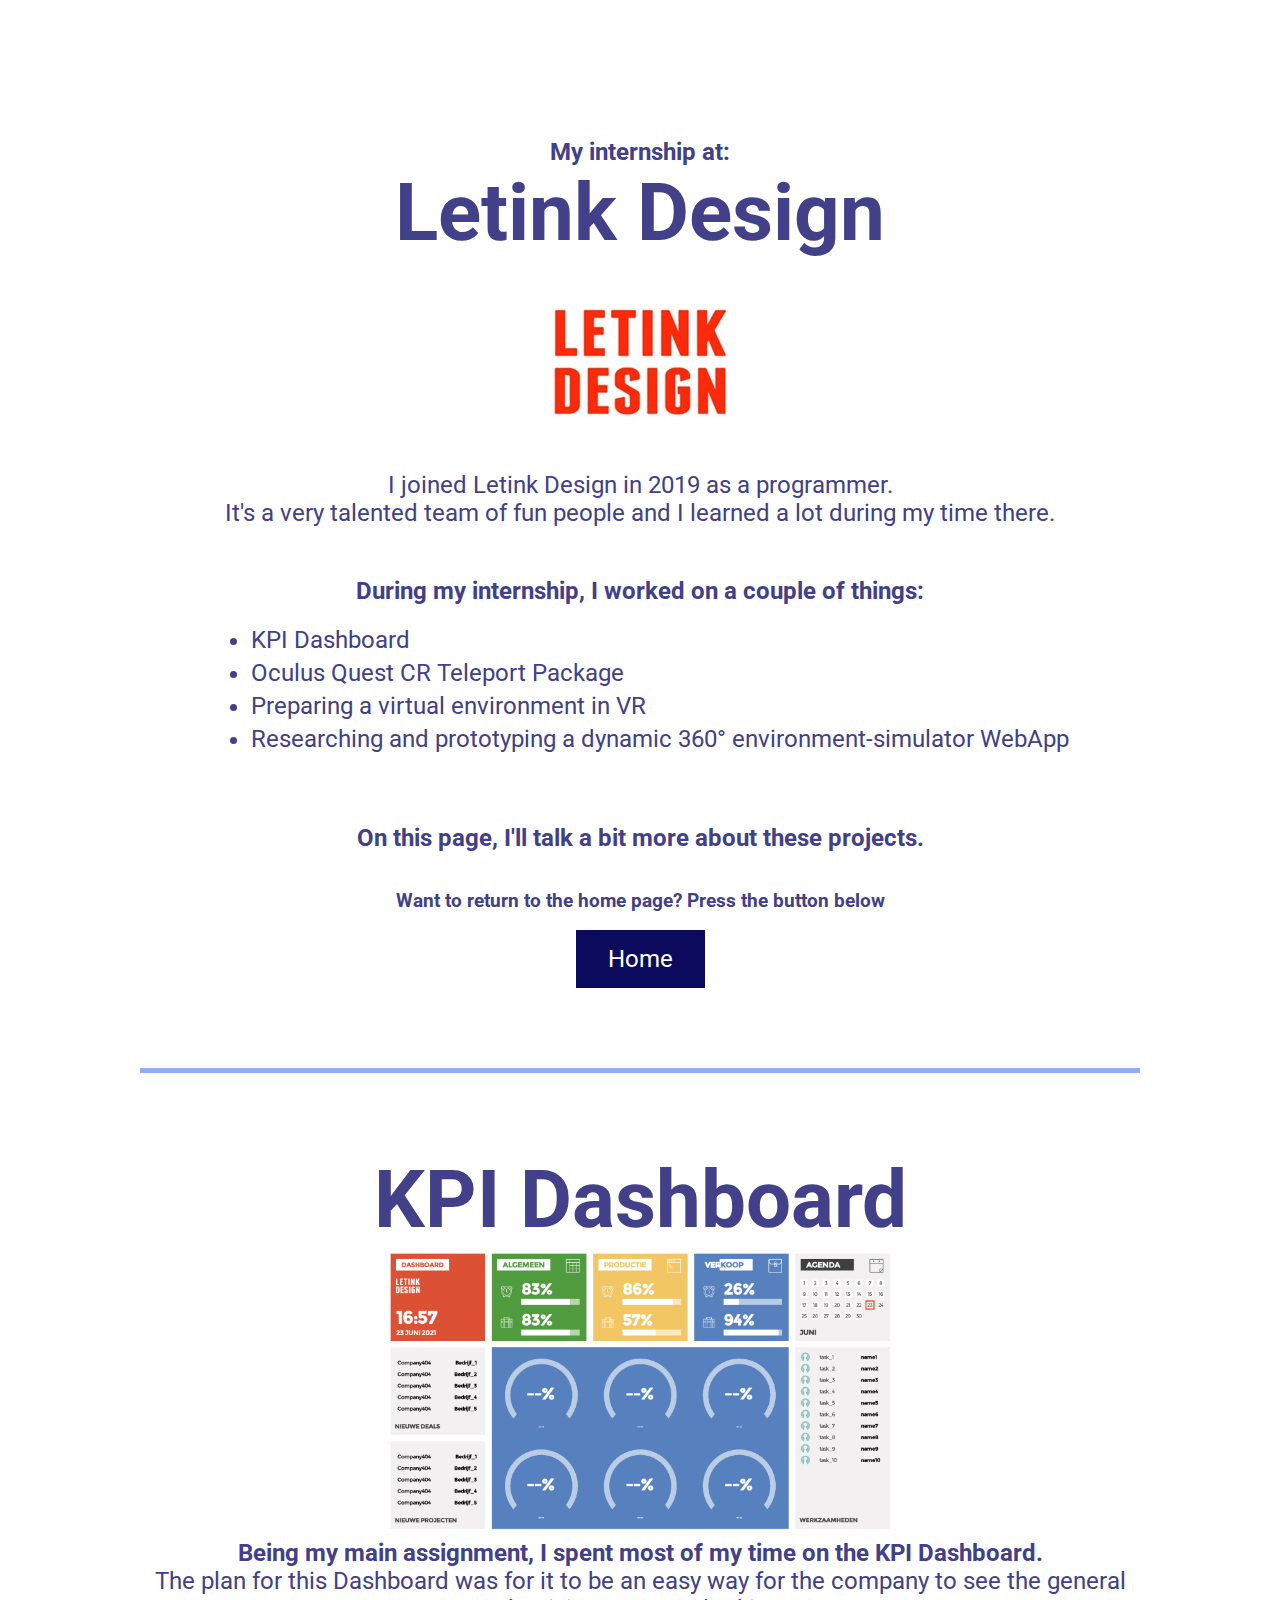
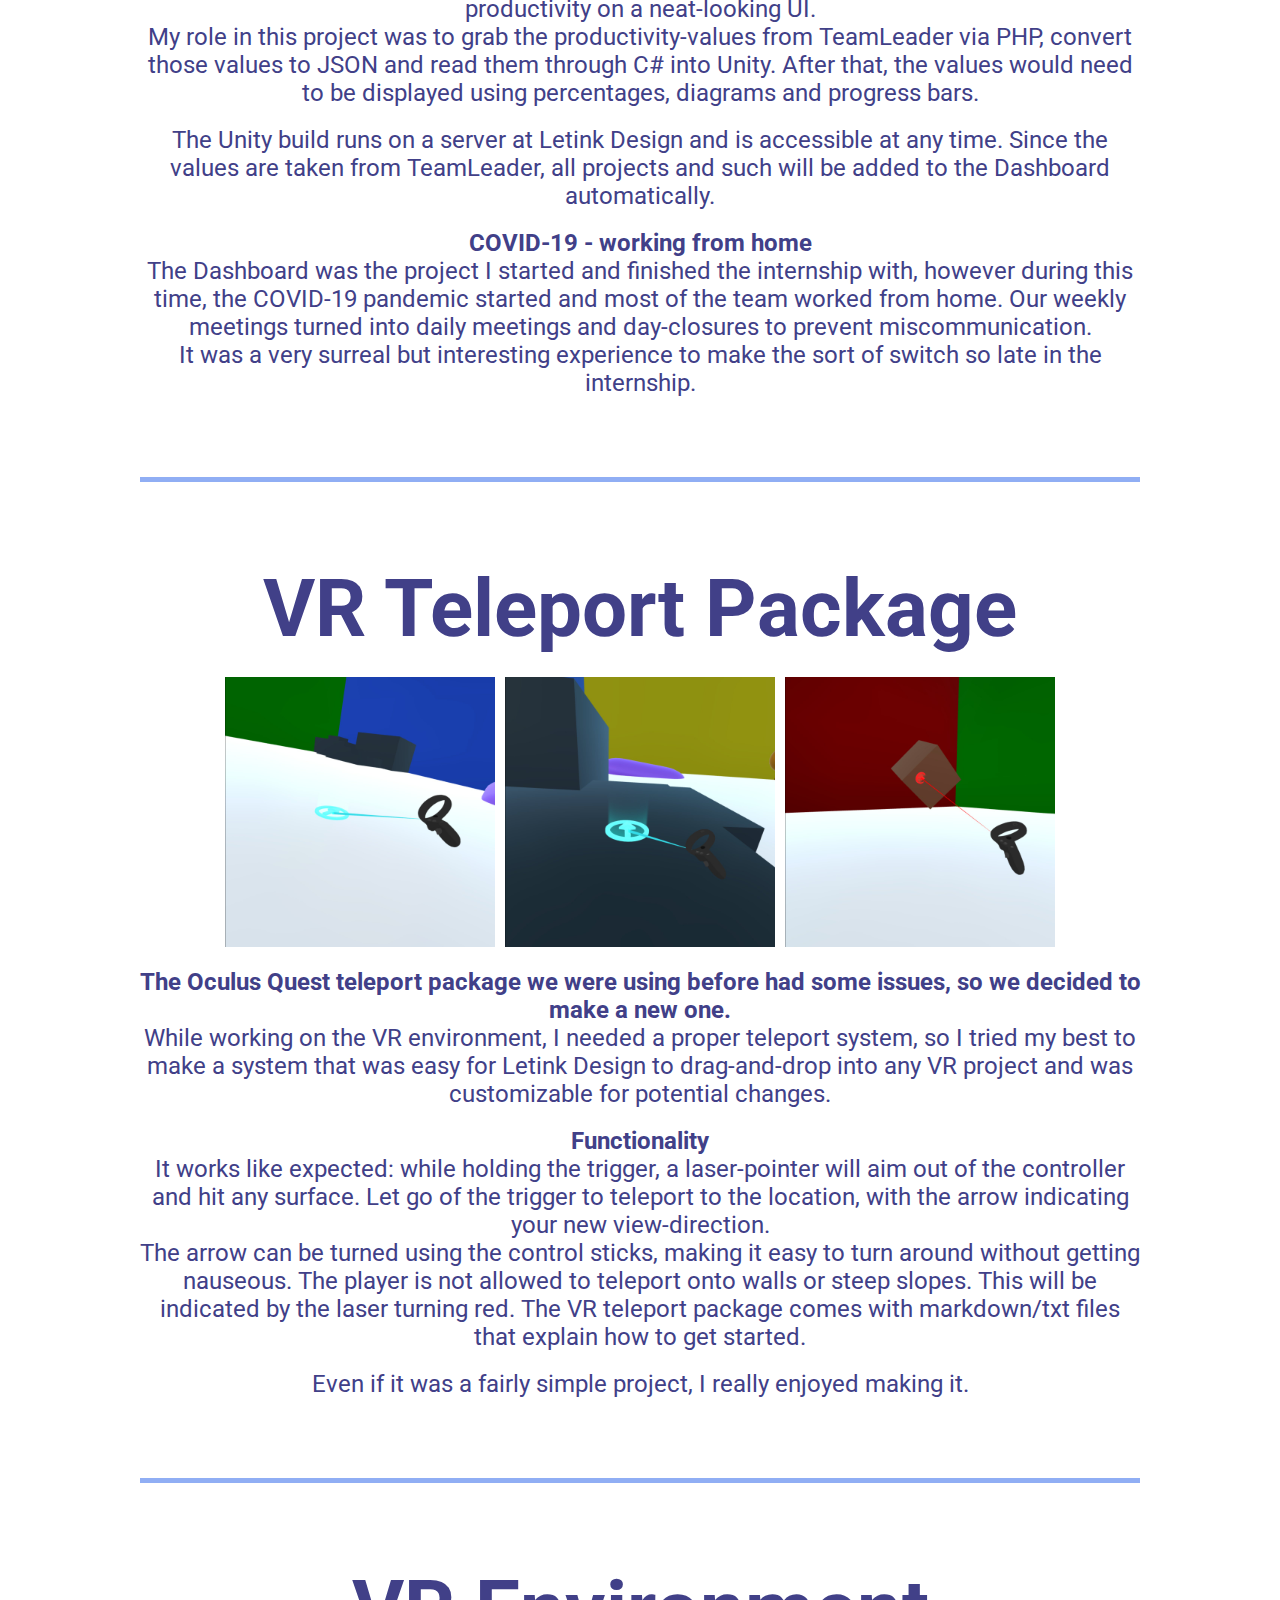
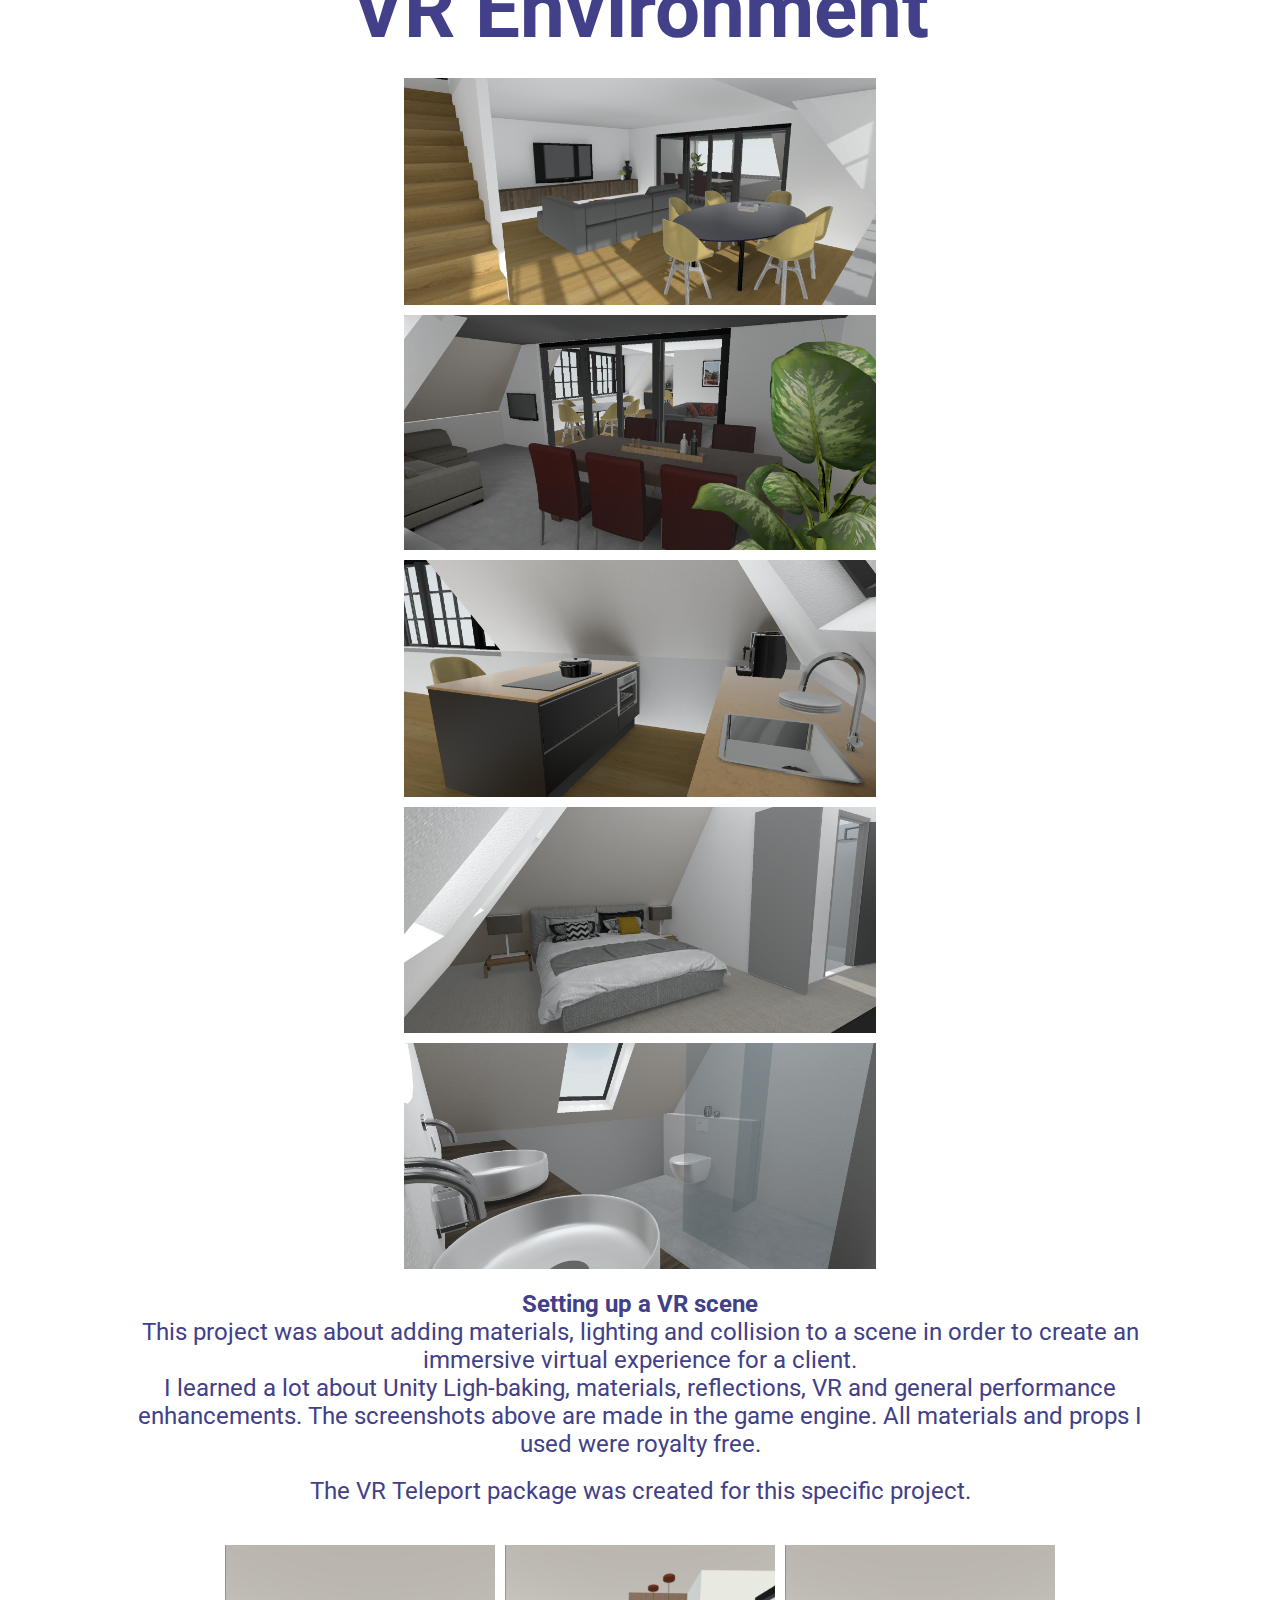
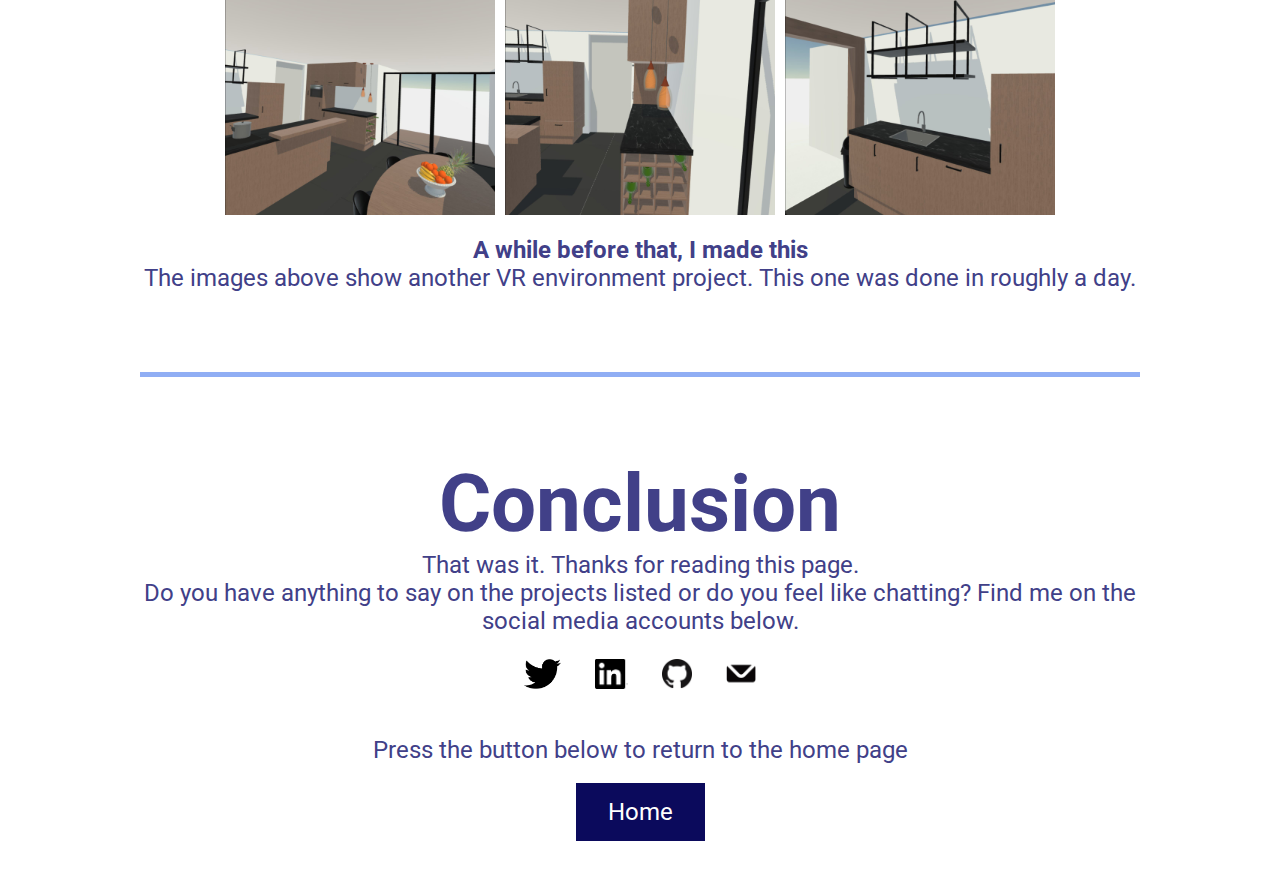
<file: letink.html>
<!DOCTYPE html>
<html lang="zxx">

<head>
	<meta charset="UTF-8" />
	<link rel="stylesheet" href="css/style.css" />
	
	
	<!-- Primary Meta Tags -->
	<title>Letink Design - Sep Horsthuis Portfolio</title>
	<meta name="title" content="Letink Design - Sep Horsthuis Portfolio">
	<meta name="description" content="Take a look at the projects I've worked on as an intern at Letink Design.">

	<!-- Open Graph / Facebook / LinkedIn -->
	<meta property="og:type" content="website">
	<meta property="og:url" content="https://sephorsthuis.github.io/letink.html">
	<meta property="og:title" content="Letink Design - Sep Horsthuis Portfolio">
	<meta property="og:description" content="Take a look at the projects I've worked on as an intern at Letink Design.">
	<meta property="og:image" content="images/metaImage_1.png">

	<!-- Twitter -->
	<meta property="twitter:card" content="summary_large_image">
	<meta property="twitter:url" content="https://sephorsthuis.github.io/letink.html">
	<meta property="twitter:title" content="Letink Design - Sep Horsthuis Portfolio">
	<meta property="twitter:description"
		content="Take a look at the projects I've worked on as an intern at Letink Design.">
	<meta property="twitter:image" content="images/metaImage_1.png">
</head>


<body>
	<div class="internship_intro">
		<h2>My internship at:</h2>
		<h1>Letink Design</h1>

		<img src="images/Letink_Logo.jpg" alt="Letink Design logo">
		
		<p>I joined Letink Design in 2019 as a programmer.</p>
		<p>It's a very talented team of fun people and I learned a lot during my time there.</p>
		<h2>During my internship, I worked on a couple of things:</h2>
		<ul>
			<li>KPI Dashboard</li>
			<li>Oculus Quest CR Teleport Package</li>
			<li>Preparing a virtual environment in VR</li>
			<li>Researching and prototyping a dynamic 360° environment-simulator WebApp</li>
		</ul>
		<h2>On this page, I'll talk a bit more about these projects.</h2>

		<br>
		<h3>Want to return to the home page? Press the button below</h3>				
				<a href="index.html">
					<input type="button" class="button" value="Home">
				</a>
	</div>

	<div class="internship_content">
		<div class="content">

			<section class="intern_dashboard">
				<h1>KPI Dashboard</h1>
				<img src="images/Dashboard.png" alt="KPI Dashboard">
				<h2>Being my main assignment, I spent most of my time on the KPI Dashboard.</h2>
				<p>The plan for this Dashboard was for it to be an easy way for the company to see the general
					productivity on a neat-looking UI.</p>
				<p>My role in this project was to grab the productivity-values from TeamLeader via PHP, convert those
					values to JSON and read them through C# into Unity. After that, the values would need to be
					displayed using percentages, diagrams and progress bars.</p>
				<br>
				<p>The Unity build runs on a server at Letink Design and is accessible at any time. Since the values are
					taken from TeamLeader, all projects and such will be added to the Dashboard automatically.</p>
				<br>
				<h2>COVID-19 - working from home</h2>
				<p>The Dashboard was the project I started and finished the internship with, however during this time,
					the COVID-19 pandemic started and most of the team worked from home. Our weekly meetings turned into
					daily meetings and day-closures to prevent miscommunication.</p>
				<p>It was a very surreal but interesting experience to make the sort of switch so late in the
					internship.</p>
			</section>

			<section class="intern_VRTeleport">
				<h1>VR Teleport Package</h1>
				<figure>
					<img src="images/TeleportTool1.jpg">
					<img src="images/TeleportTool2.jpg">
					<img src="images/TeleportTool3.jpg">
				</figure>

				<h2>The Oculus Quest teleport package we were using before had some issues, so we decided to make a new
					one.</h2>
				<p>While working on the VR environment, I needed a proper teleport system, so I tried my best to make a
					system that was easy for Letink Design to drag-and-drop into any VR project and was customizable for
					potential changes.</p>
				<br>
				<h2>Functionality</h2>
				<p>It works like expected: while holding the trigger, a laser-pointer will aim out of the controller and
					hit any surface. Let go of the trigger to teleport to the location, with the arrow indicating your
					new view-direction.</p>
				<p>The arrow can be turned using the control sticks, making it easy to turn around without getting
					nauseous.
					The player is not allowed to teleport onto walls or steep slopes. This will be indicated by the
					laser turning red.

					The VR teleport package comes with markdown/txt files that explain how to get started.
				</p>
				<br>
				<p>Even if it was a fairly simple project, I really enjoyed making it.</p>
			</section>

			<section class="intern_VREnvironment">
				<h1>VR Environment</h1>
				<figure>
					<img src="images/VR_Project1_pic1.png" alt="">
					<img src="images/VR_Project1_pic2.png" alt="">
					<img src="images/VR_Project1_pic3.png" alt="">
					<img src="images/VR_Project1_pic4.png" alt="">
					<img src="images/VR_Project1_pic5.png" alt="">
				</figure>	
				
				<h2>Setting up a VR scene</h2>
				<p>This project was about adding materials, lighting and collision to a scene in order to create an immersive virtual experience for a client.</p>
				<p>I learned a lot about Unity Ligh-baking, materials, reflections, VR and general performance enhancements. The screenshots above are made in the game engine. All materials and props I used were royalty free.</p>
				<br>
				<p>The VR Teleport package was created for this specific project.</p>
				<br>

				<figure>
					<img src="images/VR_Project2_pic1.jpg" alt="">
					<img src="images/VR_Project2_pic2.jpg" alt="">
					<img src="images/VR_Project2_pic3.jpg" alt="">
				</figure>
				<h2>A while before that, I made this</h2>
				<p>The images above show another VR environment project. This one was done in roughly a day.</p>
			</section>

			<section class="intern_Conclusion">
				<h1>Conclusion</h1>
				<p>That was it. Thanks for reading this page.</p>
				<p>Do you have anything to say on the projects listed or do you feel like chatting? Find me on the social media accounts below.</p>
				<br>
				<div class="socialmedia">
					<!-- TWITTER -->
					<a href="http://Twitter.com/SepHorsthuis" target="_blank" rel="noopener noreferrer">
						<img src="images/2021 Twitter logo - black.png">
					</a>
					<!-- LINKEDIN -->
					<a href="https://www.linkedin.com/in/sephorsthuis/" target="_blank" rel="noopener noreferrer">
						<img src="images/In-Black-128px-TM.png" />
					</a>
					<!-- GITHUB -->
					<a href="https://github.com/SepHorsthuis/" target="_blank" rel="noopener noreferrer">
						<img src="images/GitHub-Mark-64px.png" />
					</a>
					<!-- EMAIL -->
					<a href="mailto:sephorsthuis@hotmail.com">
						<img src="images/email_icon2.png" />
					</a>
				</div>

				<br><br>
				<p>Press the button below to return to the home page</p>
				<br>
				<a href="index.html">
					<input type="button" class="button" value="Home">
				</a>
				
			</section>
		</div>
	</div>

</body>

</html>
</file>
<file: css/style.css>
@import url('https://fonts.googleapis.com/css2?family=Roboto&display=swap');
@import url('https://fonts.googleapis.com/css2?family=Roboto:wght@300;700&display=swap');


h1 {
  font-size: 500%;
  font-weight: 700;     
  margin: 0px;
}
h2 {
  margin: 0px;  
}
body{
  padding: 80px 160px 80px 160px;  
}
p{
 font-size: 150%;
 margin: 0px 10px 0px 10px;
}
li{
  font-size: 150%;  
  margin: 5px 0px 5px 0px;  
}
.button {
  background-color: rgb(11, 10, 92);
  color: white;
  padding: 15px 32px;
  cursor: pointer;
  border: none;
  font-size: 150%;
}
.button:hover {
  background-color: #90AEF4;
}


/* ----------MAIN CONTENT---------- */
.introduction{   
  display: flex;    
  justify-content: center;  
  text-align: center;      
}
.introduction img {
  max-height: 700px;
}

.introduction aside:first-child{  
  margin: 180px 80px 0px 0px;
  max-width: 1100px;  
}

.socialmedia img{  
  display: inline;  
  height: 30px;      
  margin: 0px 10px 0px 10px;
  padding: 5px;
}
.socialmedia a{
  text-decoration: none;
}
.socialmedia img:hover{
  background-color:rgb(232, 230, 255);
}

/* //////////CONTENT/////////// */
.content {
  position: absolute;
  display: block;
  text-align: center;
  left: 0px;
  right: 0px;        
  
  margin-left: auto;
  margin-right: auto;
  max-width: 80vw;
  /* max-width: 1800px; */
}
.content h1 {  
  border-top: 5px solid #90AEF4;
  padding-top: 80px;
  max-width: 1000px;
  margin: 80px auto 0px auto;
}
.content section{    
  text-align: center;  
  margin-bottom: 50px;
}
.content section aside{    
  display: flex;   
  justify-content: center;   
  margin: auto;
  margin-top: 50px;      
}
.content section aside article{
  display: block;  
  max-width: 900px;
  margin-top: auto;
  margin-bottom: auto;    
  margin-right: 75px;
}
.content section aside img {
  max-width: 600px;
  max-height: 500px;    

}
.projects img {
  border: 10px  solid rgb(11, 10, 92);
}



/* ----------------INTERNSHIP PAGE---------------------- */
.internship_intro{
  text-align: center;
  display: block;
  margin: auto;    
}
.internship_intro h2 {
  margin-top: 50px;
}

ul {
  display: inline-block;
  text-align: left;  
}

.internship_content .content img{  
  max-width: 50%;
}

.internship_content figure {  
  display: flex;  
  flex-wrap: wrap;
  justify-content: center;  
}
.internship_content figure img {
  margin: 5px 5px 5px 5px;
  width: auto;
  height: auto;
  max-width: 30vw;
  max-height: 30vh;
}
/* .internship_content .intern_cartheory img{
  height: calc(100vh/2);
  width: auto;
} */

/* ------------------------------------------------ */
*{  
  font-family: Roboto;
  color: rgb(65, 64, 136);  
}
</file>
